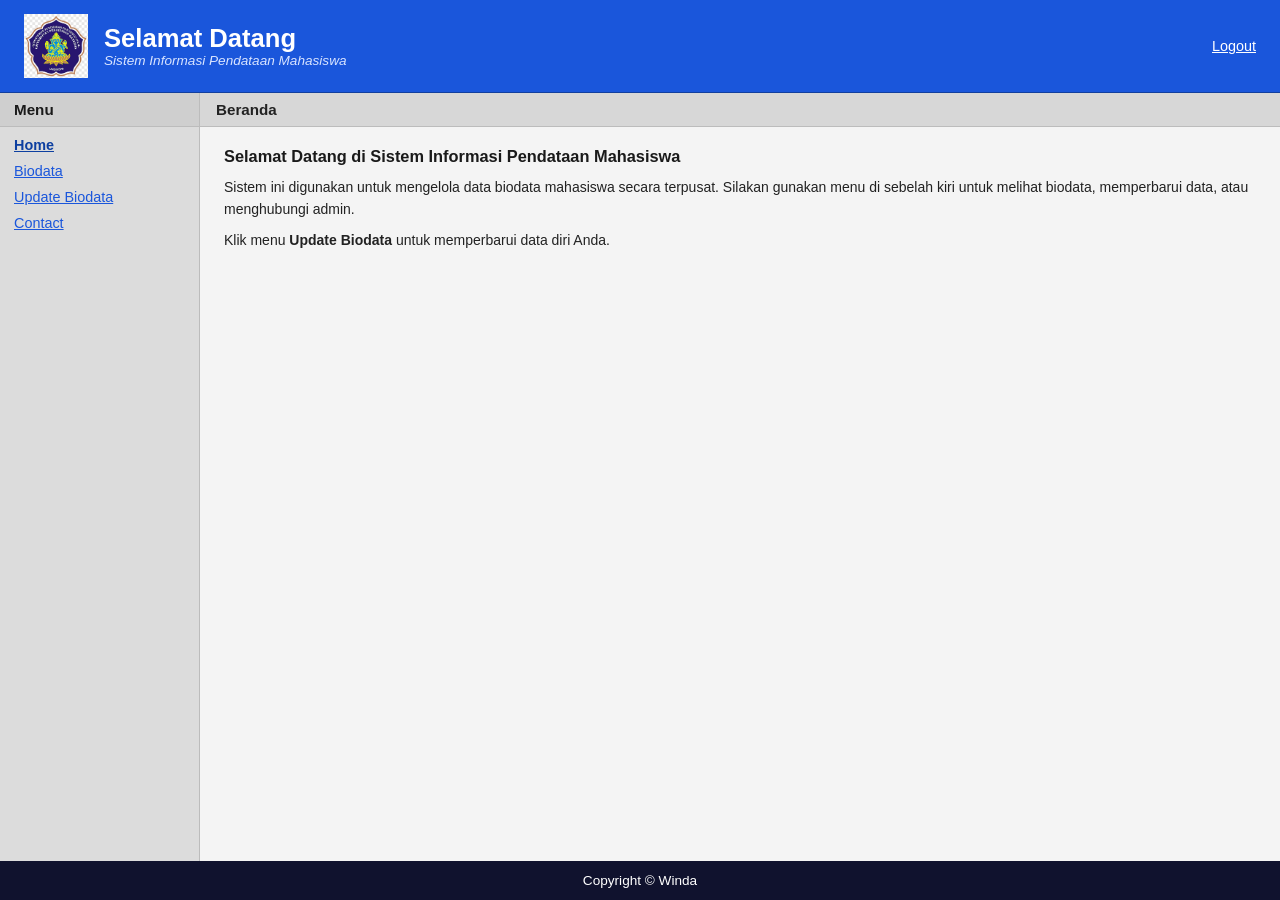
<file: index.html>
<!DOCTYPE html>
<html lang="id">
<head>
    <meta charset="UTF-8">
    <meta name="viewport" content="width=device-width, initial-scale=1.0">
    <meta name="description" content="Sistem Informasi Pendataan Mahasiswa">
    <title>Beranda - Sistem Informasi Pendataan Mahasiswa</title>
    <link rel="stylesheet" href="assets/style.css">
</head>
<body>

    <header class="site-header">
        <div class="brand">
    
            <img src="assets/logoundiksha.png" alt="Logo Undiksha" class="logo">
            <div>
                <h1>Selamat Datang</h1>
                <p>Sistem Informasi Pendataan Mahasiswa</p>
            </div>
        </div>

        <nav class="top-nav">
            <a href="#logout">Logout</a>
        </nav>
    </header>

    <div class="layout">
        <aside class="sidebar">
            <h2>Menu</h2>
            <nav>
                <ul>
                    <li><a href="index.html" class="active">Home</a></li>
                    <li><a href="biodata.html">Biodata</a></li>
                    <li><a href="update_biodata.html">Update Biodata</a></li>
                    <li><a href="contact.html">Contact</a></li>
                </ul>
            </nav>
        </aside>

        <main class="content">
            <h2 class="content-title">Beranda</h2>

            <div class="content-body">
                <section class="welcome-box">
                    <h3>Selamat Datang di Sistem Informasi Pendataan Mahasiswa</h3>

                    <p>
                        Sistem ini digunakan untuk mengelola data biodata mahasiswa secara
                        terpusat. Silakan gunakan menu di sebelah kiri untuk melihat
                        biodata, memperbarui data, atau menghubungi admin.
                    </p>

                    <p>
                        Klik menu <strong>Update Biodata</strong> untuk memperbarui data
                        diri Anda.
                    </p>
                </section>
            </div>
        </main>
    </div>

    <footer class="site-footer">
        <p>Copyright &copy; Winda</p>
    </footer>

</body>
</html>
</file>
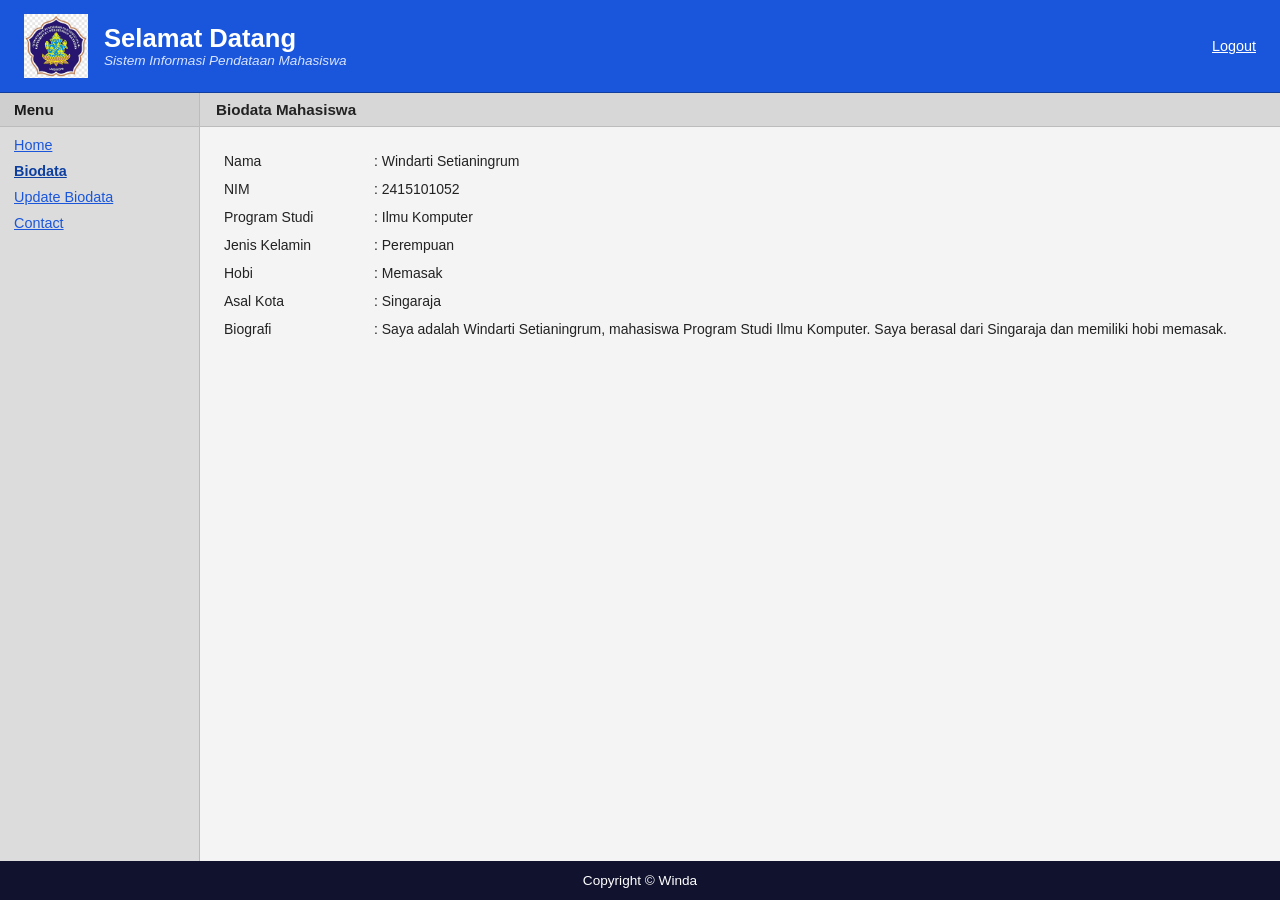
<file: biodata.html>
<!DOCTYPE html>
<html lang="id">
<head>
    <meta charset="UTF-8">
    <meta name="viewport" content="width=device-width, initial-scale=1.0">
    <meta name="description" content="Biodata Mahasiswa">
    <title>Biodata - Sistem Informasi Pendataan Mahasiswa</title>
    <link rel="stylesheet" href="assets/style.css">
</head>
<body>

    <header class="site-header">
        <div class="brand">

            <img src="assets/logoundiksha.png" alt="Logo Undiksha" class="logo">

            <div>
                <h1>Selamat Datang</h1>
                <p>Sistem Informasi Pendataan Mahasiswa</p>
            </div>

        </div>

        <nav class="top-nav">
            <a href="#logout">Logout</a>
        </nav>
    </header>

    <div class="layout">

        <aside class="sidebar">

            <h2>Menu</h2>

            <nav>
                <ul>
                    <li><a href="index.html">Home</a></li>
                    <li><a href="biodata.html" class="active">Biodata</a></li>
                    <li><a href="update_biodata.html">Update Biodata</a></li>
                    <li><a href="contact.html">Contact</a></li>
                </ul>
            </nav>

        </aside>

        <main class="content">

            <h2 class="content-title">Biodata Mahasiswa</h2>

            <div class="content-body">

                <table style="width:100%; border-collapse: collapse;">

                    <tbody>

                        <tr>
                            <td style="width:150px; padding:6px 0;">Nama</td>
                            <td style="padding:6px 0;">: Windarti Setianingrum</td>
                        </tr>

                        <tr>
                            <td style="padding:6px 0;">NIM</td>
                            <td style="padding:6px 0;">: 2415101052</td>
                        </tr>

                        <tr>
                            <td style="padding:6px 0;">Program Studi</td>
                            <td style="padding:6px 0;">: Ilmu Komputer</td>
                        </tr>

                        <tr>
                            <td style="padding:6px 0;">Jenis Kelamin</td>
                            <td style="padding:6px 0;">: Perempuan</td>
                        </tr>

                        <tr>
                            <td style="padding:6px 0;">Hobi</td>
                            <td style="padding:6px 0;">: Memasak</td>
                        </tr>

                        <tr>
                            <td style="padding:6px 0;">Asal Kota</td>
                            <td style="padding:6px 0;">: Singaraja</td>
                        </tr>

                        <tr>
                            <td style="padding:6px 0; vertical-align:top;">Biografi</td>
                            <td style="padding:6px 0;">
                                : Saya adalah Windarti Setianingrum, mahasiswa
                                Program Studi Ilmu Komputer. Saya berasal dari
                                Singaraja dan memiliki hobi memasak.
                            </td>
                        </tr>

                    </tbody>

                </table>

            </div>

        </main>

    </div>

    <footer class="site-footer">
        <p>Copyright &copy; Winda</p>
    </footer>

</body>
</html>
</file>
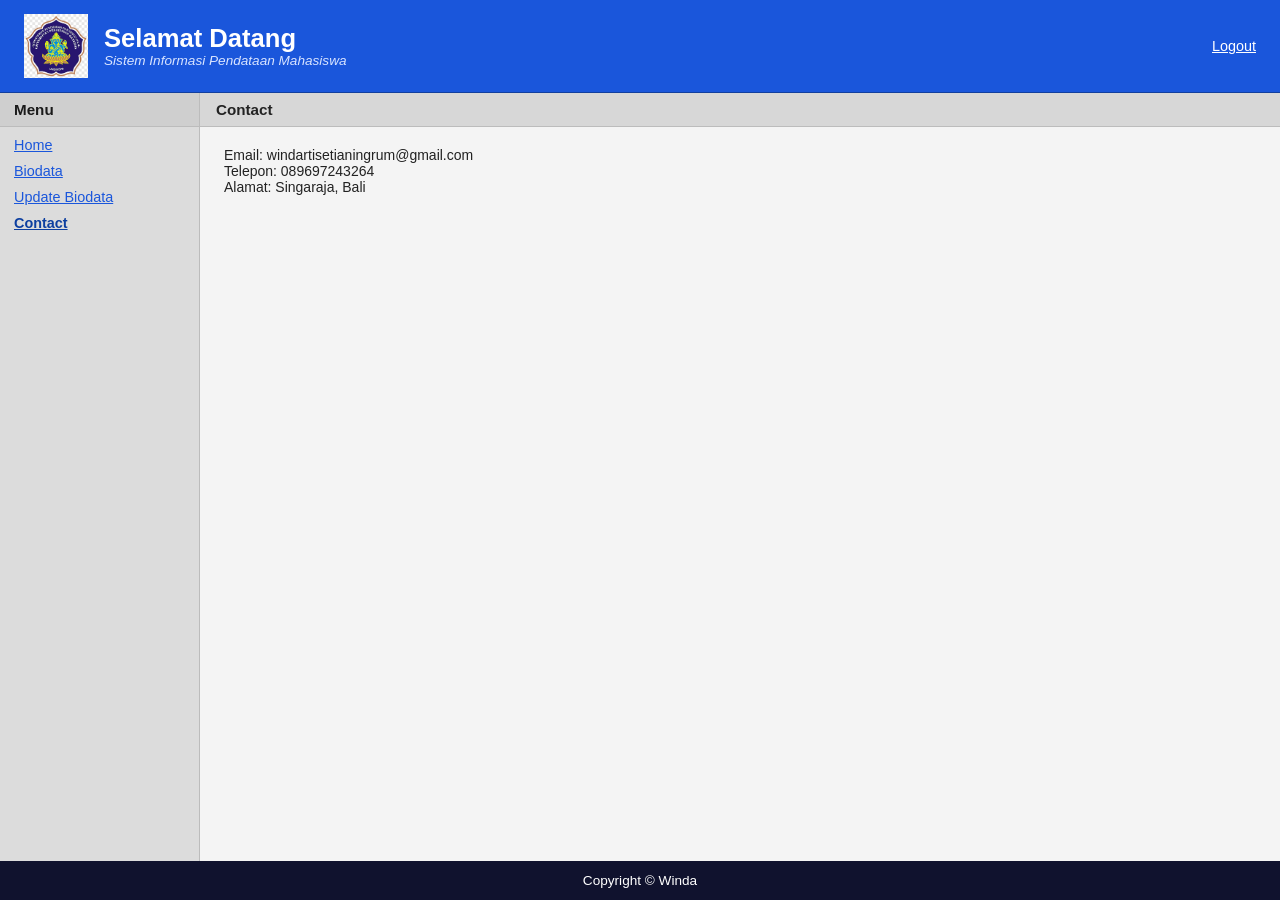
<file: contact.html>
<!DOCTYPE html>
<html lang="id">
<head>
    <meta charset="UTF-8">
    <meta name="viewport" content="width=device-width, initial-scale=1.0">
    <meta name="description" content="Kontak Mahasiswa">
    <title>Contact - Sistem Informasi Pendataan Mahasiswa</title>
    <link rel="stylesheet" href="assets/style.css">
</head>
<body>

    <header class="site-header">
        <div class="brand">

            <img src="assets/logoundiksha.png" alt="Logo Undiksha" class="logo">

            <div>
                <h1>Selamat Datang</h1>
                <p>Sistem Informasi Pendataan Mahasiswa</p>
            </div>

        </div>

        <nav class="top-nav">
            <a href="#logout">Logout</a>
        </nav>
    </header>

    <div class="layout">

        <aside class="sidebar">

            <h2>Menu</h2>

            <nav>
                <ul>
                    <li><a href="index.html">Home</a></li>
                    <li><a href="biodata.html">Biodata</a></li>
                    <li><a href="update_biodata.html">Update Biodata</a></li>
                    <li><a href="contact.html" class="active">Contact</a></li>
                </ul>
            </nav>

        </aside>

        <main class="content">

            <h2 class="content-title">Contact</h2>

            <div class="content-body">

                <p>Email: windartisetianingrum@gmail.com</p>
                <p>Telepon: 089697243264</p>
                <p>Alamat: Singaraja, Bali</p>

            </div>

        </main>

    </div>

    <footer class="site-footer">
        <p>Copyright &copy; Winda</p>
    </footer>

</body>
</html>
</file>
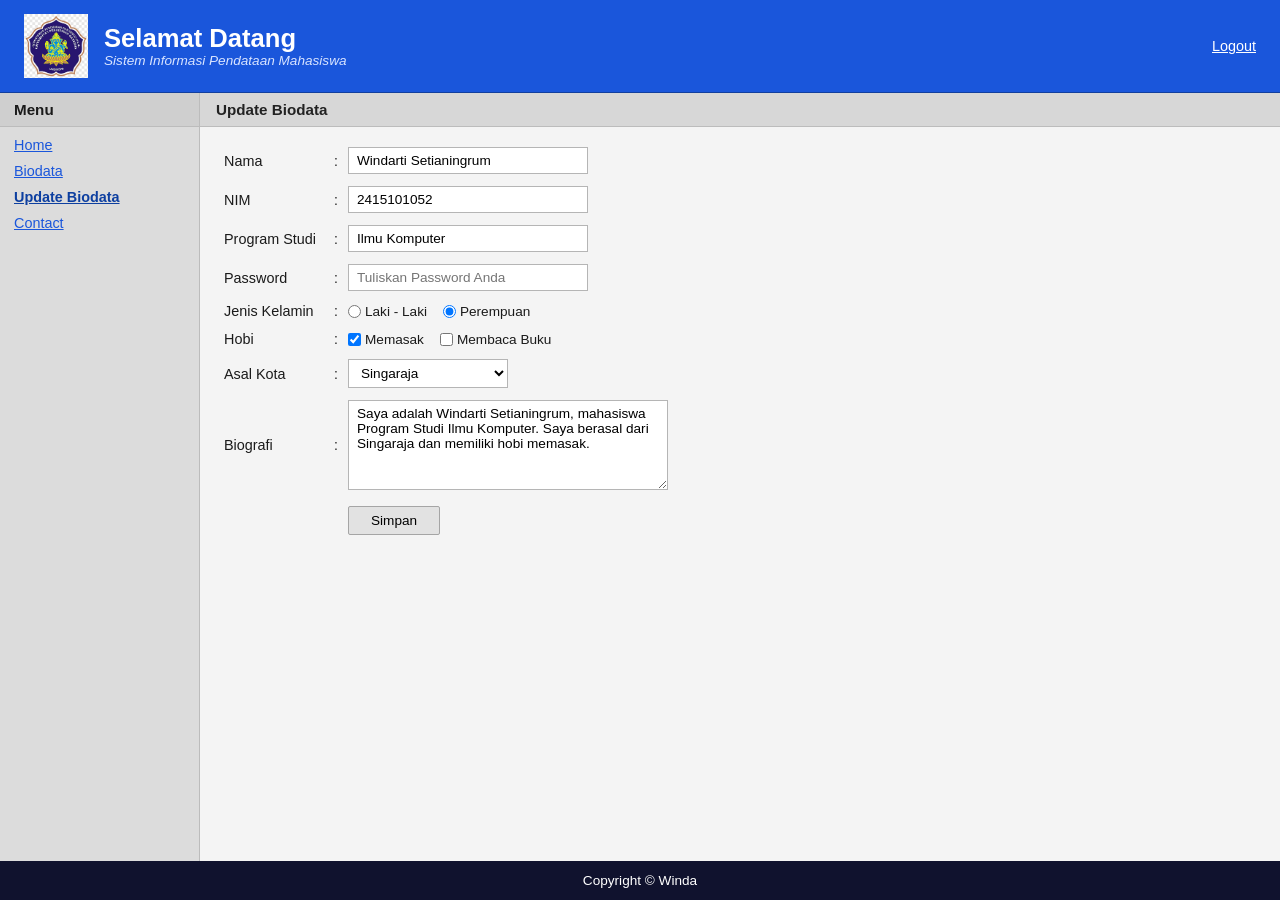
<file: update_biodata.html>
<!DOCTYPE html>
<html lang="id">
<head>
    <meta charset="UTF-8">
    <meta name="viewport" content="width=device-width, initial-scale=1.0">
    <meta name="description" content="Form Update Biodata Mahasiswa">
    <title>Update Biodata - Sistem Informasi Pendataan Mahasiswa</title>
    <link rel="stylesheet" href="assets/style.css">
</head>
<body>

    <header class="site-header">
        <div class="brand">
            <img src="assets/logoundiksha.png" alt="Logo Undiksha" class="logo">

            <div>
                <h1>Selamat Datang</h1>
                <p>Sistem Informasi Pendataan Mahasiswa</p>
            </div>
        </div>

        <nav class="top-nav">
            <a href="#logout">Logout</a>
        </nav>
    </header>

    <div class="layout">

        <aside class="sidebar">
            <h2>Menu</h2>

            <nav>
                <ul>
                    <li><a href="index.html">Home</a></li>
                    <li><a href="biodata.html">Biodata</a></li>
                    <li><a href="update_biodata.html" class="active">Update Biodata</a></li>
                    <li><a href="contact.html">Contact</a></li>
                </ul>
            </nav>
        </aside>

        <main class="content">

            <h2 class="content-title">Update Biodata</h2>

            <div class="content-body">

                <form class="biodata-form" action="#" method="post">

                    <div class="form-row">
                        <label for="nama">Nama</label>
                        <span class="colon">:</span>
                        <input type="text"
                               id="nama"
                               name="nama"
                               value="Windarti Setianingrum"
                               placeholder="Tuliskan Nama Anda">
                    </div>

                    <div class="form-row">
                        <label for="nim">NIM</label>
                        <span class="colon">:</span>
                        <input type="text"
                               id="nim"
                               name="nim"
                               value="2415101052"
                               placeholder="Tuliskan NIM Anda">
                    </div>

                    <div class="form-row">
                        <label for="prodi">Program Studi</label>
                        <span class="colon">:</span>
                        <input type="text"
                               id="prodi"
                               name="prodi"
                               value="Ilmu Komputer"
                               placeholder="Tuliskan Program Studi Anda">
                    </div>

                    <div class="form-row">
                        <label for="password">Password</label>
                        <span class="colon">:</span>
                        <input type="password"
                               id="password"
                               name="password"
                               placeholder="Tuliskan Password Anda">
                    </div>

                    <div class="form-row">
                        <label>Jenis Kelamin</label>
                        <span class="colon">:</span>

                        <div class="options">
                            <label>
                                <input type="radio"
                                       name="kelamin"
                                       value="laki-laki">
                                Laki - Laki
                            </label>

                            <label>
                                <input type="radio"
                                       name="kelamin"
                                       value="perempuan"
                                       checked>
                                Perempuan
                            </label>
                        </div>
                    </div>

                    <div class="form-row">
                        <label>Hobi</label>
                        <span class="colon">:</span>

                        <div class="options">
                            <label>
                                <input type="checkbox"
                                       name="hobi[]"
                                       value="memasak"
                                       checked>
                                Memasak
                            </label>

                            <label>
                                <input type="checkbox"
                                       name="hobi[]"
                                       value="membaca">
                                Membaca Buku
                            </label>
                        </div>
                    </div>

                    <div class="form-row">
                        <label for="asalkota">Asal Kota</label>
                        <span class="colon">:</span>

                        <select id="asalkota" name="asalkota">
                            <option value="singaraja" selected>Singaraja</option>
                            <option value="denpasar">Denpasar</option>
                            <option value="surabaya">Surabaya</option>
                            <option value="jakarta">Jakarta</option>
                            <option value="semarang">Semarang</option>
                        </select>
                    </div>

                    <div class="form-row">
                        <label for="komentar">Biografi</label>
                        <span class="colon">:</span>

                        <textarea id="komentar"
                                  name="komentar"
                                  placeholder="Tuliskan biografi Anda">Saya adalah Windarti Setianingrum, mahasiswa Program Studi Ilmu Komputer. Saya berasal dari Singaraja dan memiliki hobi memasak.</textarea>
                    </div>

                    <div class="form-actions">
                        <button type="submit">Simpan</button>
                    </div>

                </form>

            </div>
        </main>
    </div>

    <footer class="site-footer">
        <p>Copyright &copy; Winda</p>
    </footer>

</body>
</html>
</file>
<file: assets/style.css>
/* ======================================================
   assets/style.css
   External CSS untuk Sistem Informasi Pendataan Mahasiswa
====================================================== */

* {
    margin: 0;
    padding: 0;
    box-sizing: border-box;
}

html, body {
    height: 100%;
}

body {
    font-family: "Segoe UI", Tahoma, Geneva, Verdana, sans-serif;
    background-color: #e9e9e9;
    color: #222222;
    font-size: 14px;
    min-height: 100vh;
    display: flex;
    flex-direction: column;
}

/* ============ HEADER ============ */

header.site-header {
    background-color: #1a56db;
    border-bottom: 1px solid #123f9e;
    padding: 14px 24px;
    display: flex;
    align-items: center;
    justify-content: space-between;
}

.brand {
    display: flex;
    align-items: center;
    gap: 16px;
}

.brand img.logo {
    width: 64px;
    height: 64px;
    object-fit: cover;
}

.brand h1 {
    font-size: 1.6rem;
    color: #ffffff;
    font-weight: bold;
}

.brand p {
    font-size: 0.85rem;
    color: #d9e4ff;
    font-style: italic;
}

header.site-header nav.top-nav a {
    color: #ffffff;
    text-decoration: underline;
    font-size: 0.9rem;
}

header.site-header nav.top-nav a:hover {
    color: #ffe08a;
}

/* ============ LAYOUT ============ */

.layout {
    display: flex;
    flex: 1;
}

/* ============ SIDEBAR ============ */

aside.sidebar {
    width: 200px;
    flex-shrink: 0;
    background-color: #dcdcdc;
    border-right: 1px solid #bcbcbc;
}

aside.sidebar h2 {
    background-color: #cfcfcf;
    padding: 8px 14px;
    font-size: 0.95rem;
    color: #1a1a1a;
    border-bottom: 1px solid #bcbcbc;
}

aside.sidebar nav ul {
    list-style: none;
    padding: 10px 14px;
}

aside.sidebar nav ul li {
    margin-bottom: 10px;
}

aside.sidebar nav ul li a {
    color: #1a56db;
    text-decoration: underline;
    font-size: 0.9rem;
}

aside.sidebar nav ul li a:hover {
    color: #0d3fa0;
}

aside.sidebar nav ul li a.active {
    font-weight: bold;
    color: #0d3fa0;
}

/* ============ MAIN CONTENT ============ */

main.content {
    flex: 1;
    background-color: #f4f4f4;
    padding: 0;
}

main.content h2.content-title {
    background-color: #d7d7d7;
    padding: 8px 16px;
    font-size: 0.95rem;
    border-bottom: 1px solid #bcbcbc;
}

.content-body {
    padding: 20px 24px;
}

.welcome-box h3 {
    color: #1a1a1a;
    margin-bottom: 10px;
}

.welcome-box p {
    margin-bottom: 8px;
    line-height: 1.6;
}

/* ============ TABLE BIODATA ============ */

.content-body table {
    width: 100%;
    border-collapse: collapse;
}

.content-body table td {
    padding: 6px 0;
}

/* ============ FORM ============ */

form.biodata-form .form-row {
    display: flex;
    align-items: center;
    margin-bottom: 12px;
}

form.biodata-form label {
    width: 110px;
    flex-shrink: 0;
    font-size: 0.9rem;
    color: #1a1a1a;
}

form.biodata-form .colon {
    width: 14px;
    flex-shrink: 0;
}

form.biodata-form input[type="text"],
form.biodata-form input[type="password"],
form.biodata-form select,
form.biodata-form textarea {
    border: 1px solid #b5b5b5;
    padding: 5px 8px;
    font-size: 0.85rem;
    background-color: #ffffff;
    font-family: inherit;
}

form.biodata-form input[type="text"],
form.biodata-form input[type="password"] {
    width: 240px;
}

form.biodata-form select {
    width: 160px;
}

form.biodata-form textarea {
    width: 320px;
    height: 90px;
    resize: vertical;
}

form.biodata-form .options {
    display: flex;
    gap: 16px;
    align-items: center;
    flex-wrap: wrap;
}

form.biodata-form .options label {
    width: auto;
    display: flex;
    align-items: center;
    gap: 4px;
    font-size: 0.85rem;
}

form.biodata-form .form-actions {
    margin-left: 124px;
    margin-top: 16px;
}

form.biodata-form button {
    background-color: #e2e2e2;
    border: 1px solid #a5a5a5;
    padding: 6px 22px;
    font-size: 0.85rem;
    cursor: pointer;
    border-radius: 2px;
}

form.biodata-form button:hover {
    background-color: #cfcfcf;
}

/* ============ FOOTER ============ */

footer.site-footer {
    background-color: #10122e;
    color: #ffffff;
    text-align: center;
    padding: 12px;
    font-size: 0.85rem;
    flex-shrink: 0;
}

.site-footer p {
    margin: 0;
}

/* ============ RESPONSIVE ============ */

@media (max-width: 650px) {

    .layout {
        flex-direction: column;
    }

    aside.sidebar {
        width: auto;
    }

    form.biodata-form .form-row {
        flex-wrap: wrap;
    }

    form.biodata-form .form-actions {
        margin-left: 0;
    }

    header.site-header {
        flex-direction: column;
        gap: 10px;
        text-align: center;
    }
}
</file>
